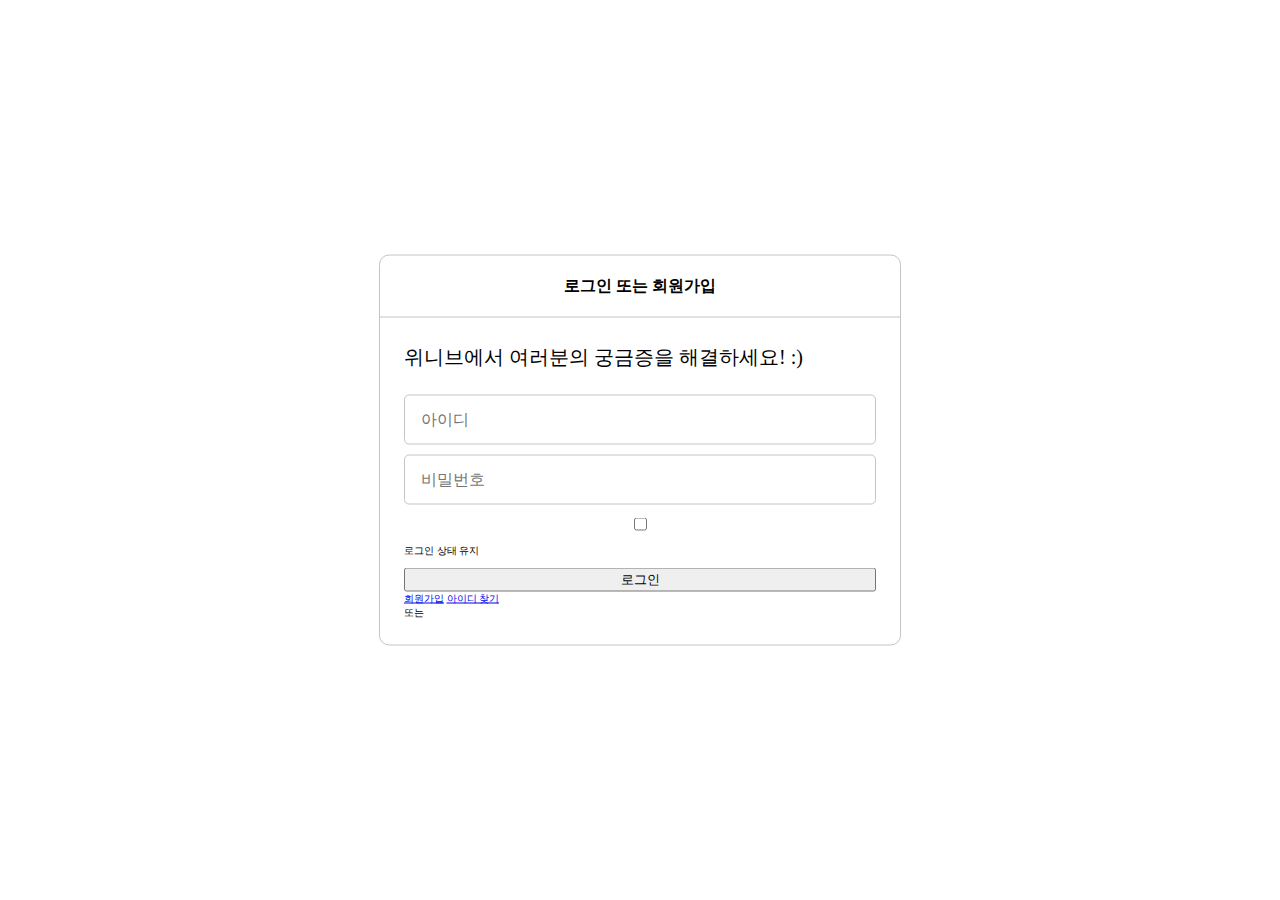
<file: html-css_login-form/index.html>
<!DOCTYPE html>
<html lang="ko">
    <head>
        <meta charset="UTF-8" />
        <meta http-equiv="X-UA-Compatible" content="IE=edge" />
        <meta name="viewport" content="width=device-width, initial-scale=1.0" />
        <title>Welcome! - Login</title>
        <link rel="stylesheet" href="./css/style.css" />
    </head>
    <body>
        <article class="log-in-modal">
            <header class="log-in-header"><h1>로그인 또는 회원가입</h1></header>
            <div class="log-in-content">
                <p class="log-in-content-greeting">위니브에서 여러분의 궁금증을 해결하세요! :)</p>
                <form class="log-in-form">
                    <input type="text" placeholder="아이디" required class="log-in-content-id"/>
                    <input type="password" placeholder="비밀번호" required class="log-in-content-pw"/>
                    <input type="checkbox" id="checkInp" class=""/>
                    <label for="checkInp" class="">로그인 상태 유지</label>
                    <button type="submit">로그인</button>
                </form>
                <div>
                    <a href="#" class="join">회원가입</a>
                    <a href="#" class="find-id">아이디 찾기</a>
                </div>
                <p>또는</p>
                <a href="" class="social-login login-gogle"></a>
                <a href="" class="social-login login-facebook"></a>
                <a href="" class="social-login login-naver"></a>
                <a href="" class="social-login login-kakao"></a>
            </div>
        </article>
    </body>
</html>
</file>
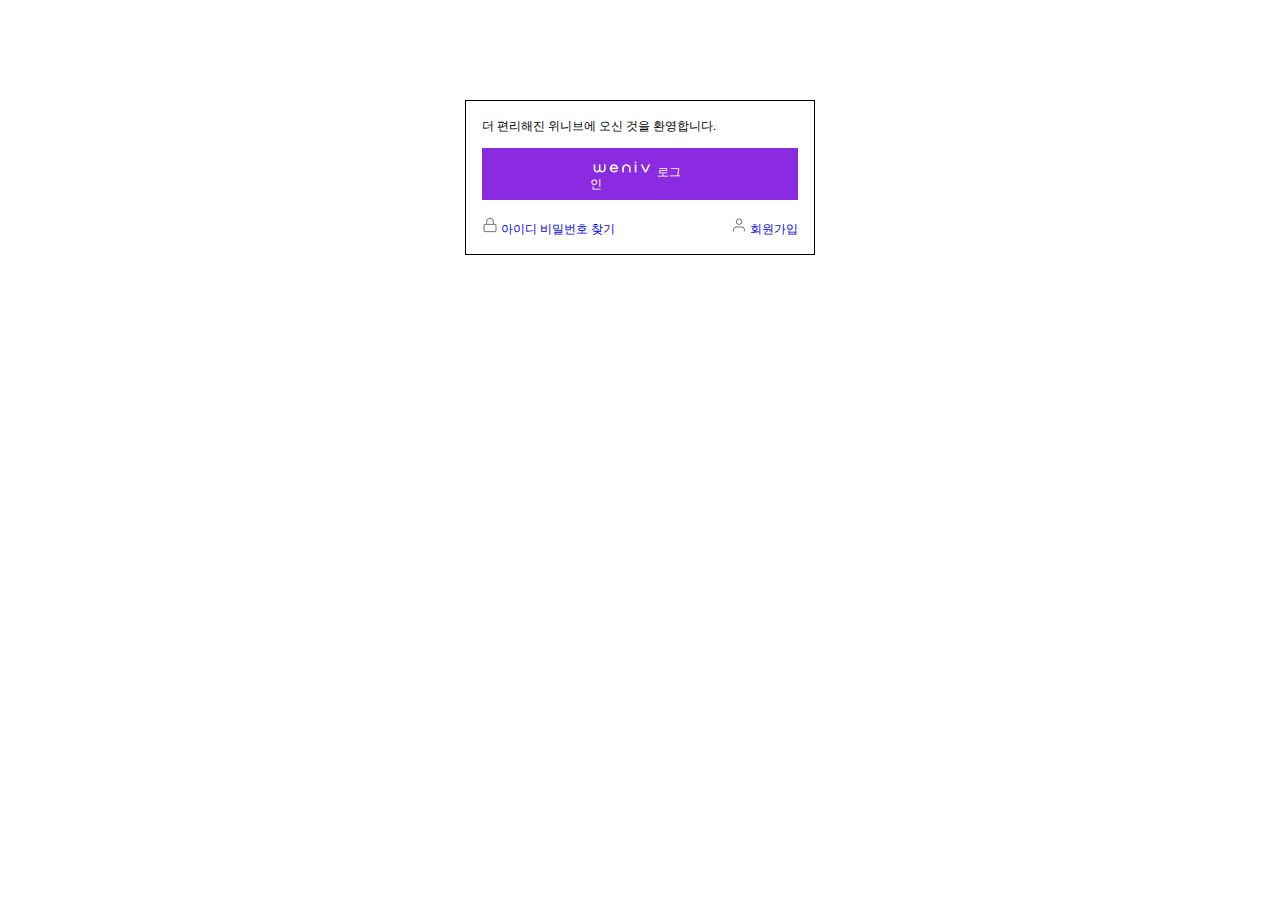
<file: html-css_login/index.html>
<!DOCTYPE html>
<html lang="en">
<head>
    <meta charset="UTF-8">
    <meta http-equiv="X-UA-Compatible" content="IE=edge">
    <meta name="viewport" content="width=device-width, initial-scale=1.0">
    <title>Document</title>
    <link rel="stylesheet" href="./reset.css">
    <link rel="stylesheet" href="./style.css">
</head>
<body>
    <article>
        <h1 class="greeting">더 편리해진 위니브에 오신 것을 환영합니다.</h1>
        <a class="login" href="#">
            <img src="./img/weniv-logo.png" alt="">
            로그인
        </a>
        <div class="line-wrap">
            <a href="#" class="id-link">
                <img src="./img/icon-lock.png" alt="">
                아이디
            </a>
            <a href="#" class="password-link">비밀번호 찾기</a>
            <a href="#" class="join-link clearFix">
                <img src="./img/icon-user.png" alt="">
                회원가입
            </a>
        </div>
    </article>
</body>
</html>
</file>
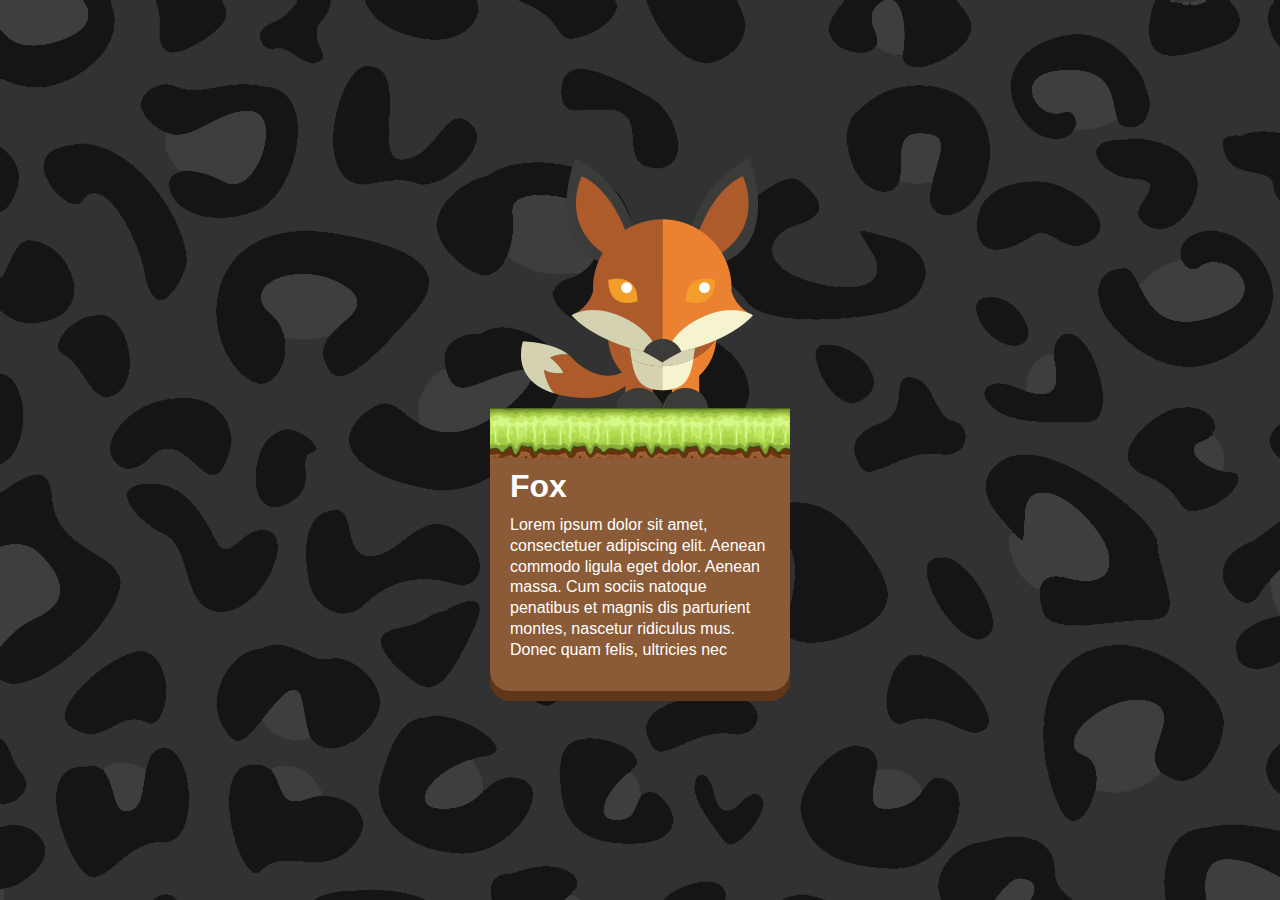
<file: css-class/animals_css_class/index.html>
<!DOCTYPE html>
<html>
   <head>
      <meta charset="UTF-8">
      <title>Forest Zoo</title>
      <link rel="stylesheet" href="style.css">
   </head>
   <body>
      <article class="fox-wrap">
         <img class="fox-img" src="images/animal07.png" alt="여우 일러스트">
         <div class="fox-text">
            <h1 class="fox-text-title">Fox</h1>
            <p class="fox-text-paragraph">Lorem ipsum dolor sit amet, consectetuer adipiscing elit. Aenean commodo ligula eget dolor. Aenean massa. Cum sociis natoque penatibus et magnis dis parturient montes, nascetur ridiculus mus. Donec quam felis, ultricies nec</p>
         </div>
      </article>
	</body>
</html>
</file>
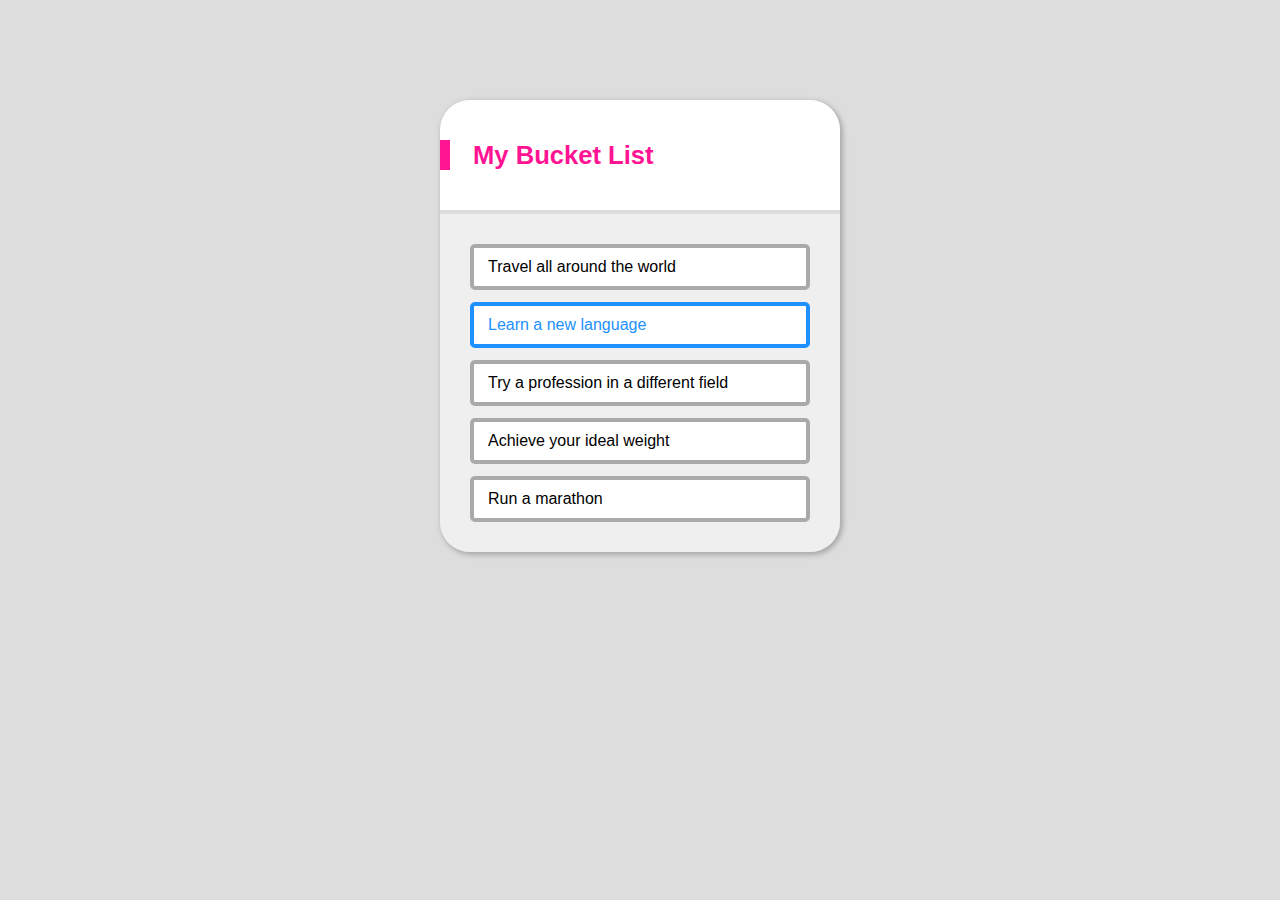
<file: css-class/bucketlist_css_class/index.html>
<!DOCTYPE html>
<html>
    <head>
        <title>My Bucket Lists</title>
        <link rel="stylesheet" href="style.css">
    </head>
    <body>
      <section class="wrapper">
        <header class="bucket-contents-title">
			<h1 class="bucket-contents-title-text">My Bucket List</h1>
		</header>
		<div class="bucket-contents-list">
			<ul>
				<li class="bucket-content-list-todo">
					<span>Travel all around the world</span>
				</li>
				<li class="bucket-content-list-todo activated-todo">
					<span>Learn a new language</span>
					<!-- <img src="./images/check.png" alt=""> ??? -->
				</li>
				<li class="bucket-content-list-todo">
					<span>Try a profession in a different field</span>
				</li>
				<li class="bucket-content-list-todo">
					<span>Achieve your ideal weight</span>
				</li>
				<li class="bucket-content-list-todo">
					<span>Run a marathon</span>
				</li>
			</ul>
		</div>
      </section>
    </body>
</html>
</file>
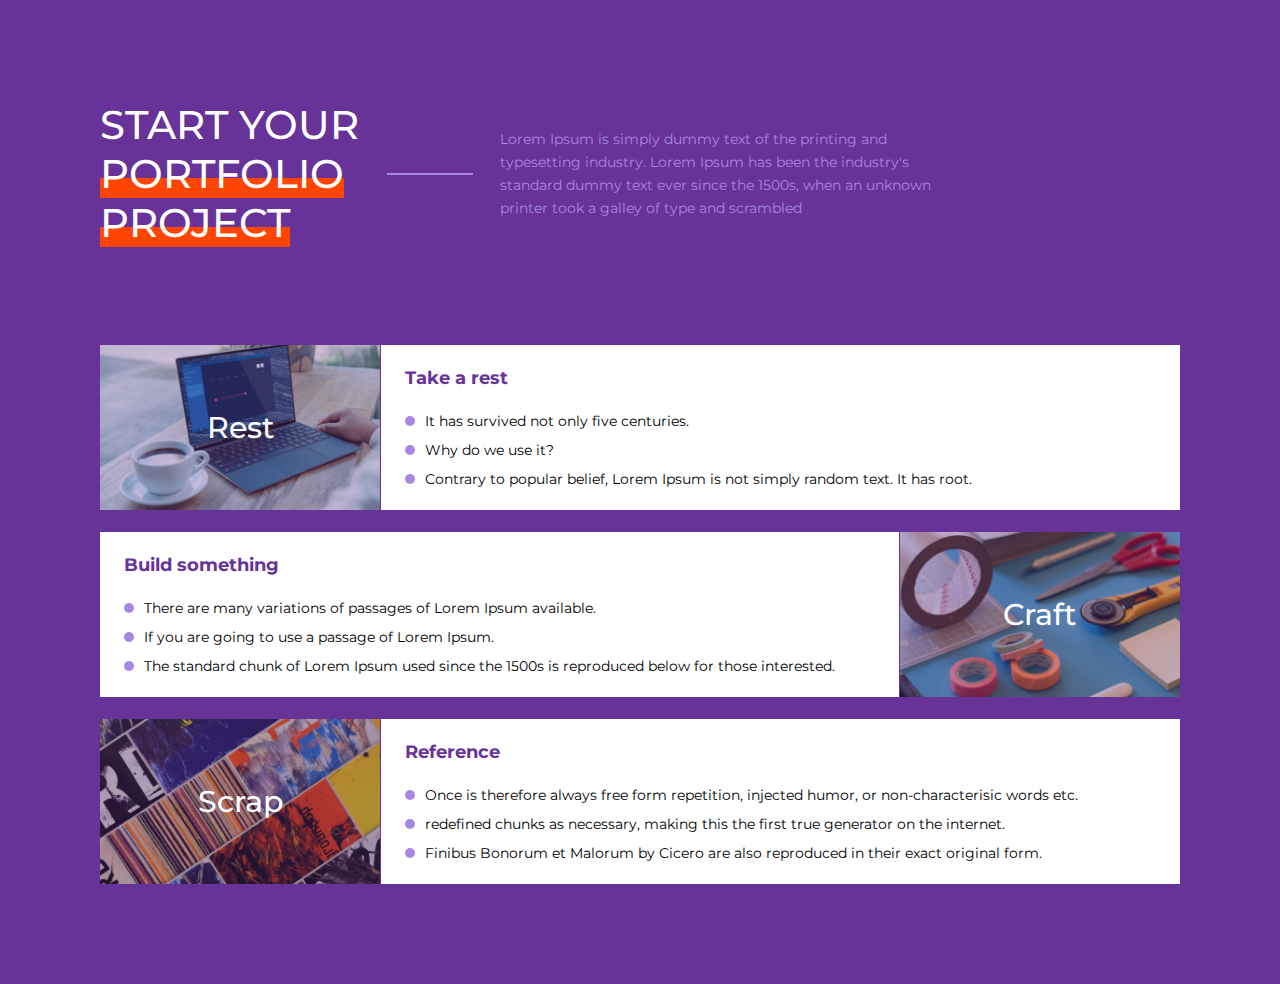
<file: css-class/zigzag_css_class/index.html>
<!DOCTYPE html>
<html>
	<head>
		<link rel="preconnect" href="https://fonts.googleapis.com">
		<link rel="preconnect" href="https://fonts.gstatic.com" crossorigin>
		<link href="https://fonts.googleapis.com/css2?family=Montserrat:wght@500;700&display=swap" rel="stylesheet">		
		<link rel="stylesheet" href="style.css">
	</head>
	<body>
		<div class="wrapper">
			<header class="portfolio-header">
				<h1 class="portfolio-header-title">
					START YOUR
					<span class="highlight">PORTFOLIO</span>
					<span class="highlight">PROJECT</span>
				</h1>
				<p class="portfolio-header-sub">Lorem Ipsum is simply dummy text of the printing and typesetting industry. Lorem Ipsum has been the industry's standard dummy text ever since the 1500s, when an unknown printer took a galley of type and scrambled</p>
			</header>
			<section class="portfolio-con">
				<div class="portfolio-con-box">
					<div class="portfolio-con-head">
						<img class="portfolio-con-head-img" src="./images/photo01.png" alt="">
						<h2 class="portfolio-con-head-text">Rest</h2>
					</div>
					<div class="portfolio-con-list">
						<h3 class="portfolio-con-list-title">Take a rest</h3>
						<ul class="portfolio-con-list-ul">
							<li>It has survived not only five centuries.</li>
							<li>Why do we use it?</li>
							<li>Contrary to popular belief, Lorem Ipsum is not simply random text. It has root.</li>
						</ul>
					</div>
				</div>
				<div class="portfolio-con-box">
					<div class="portfolio-con-head">
						<img class="portfolio-con-head-img" src="./images/photo02.png" alt="">
						<h2 class="portfolio-con-head-text">Craft</h2>
					</div>
					<div class="portfolio-con-list">
						<h3 class="portfolio-con-list-title">Build something</h3>
						<ul class="portfolio-con-list-ul">
							<li>There are many variations of passages of Lorem Ipsum available.</li>
							<li>If you are going to use a passage of Lorem Ipsum.</li>
							<li>The standard chunk of Lorem Ipsum used since the 1500s is reproduced below for those interested.</li>
						</ul>
					</div>
				</div>
				<div class="portfolio-con-box">
					<div class="portfolio-con-head">
						<img class="portfolio-con-head-img" src="./images/photo03.png" alt="">
						<h2 class="portfolio-con-head-text">Scrap</h2>
					</div>
					<div class="portfolio-con-list">
						<h3 class="portfolio-con-list-title">Reference</h3>
						<ul class="portfolio-con-list-ul">
							<li>Once is therefore always free form repetition, injected humor, or non-characterisic words etc.</li>
							<li>redefined chunks as necessary, making this the first true generator on the internet.
							</li>
							<li>Finibus Bonorum et Malorum by Cicero are also reproduced in their exact original form.</li>
						</ul>
					</div>
				</div>
			</section>
		</div>
	</body>
</html>
</file>
<file: html-css_login-form/css/style.css>
@import url(//spoqa.github.io/spoqa-han-sans/css/SpoqaHanSansNeo.css);

h1, p{
    margin: 0;
    padding: 0;
}
h1{
    font-size: inherit;
    font-family: inherit;
}
:root{
    font-family: 'Spoqa Han Sans Neo, sans-serif';
    font-size: 62.5%;
    font-weight: 500;
}
.log-in-modal {
    width: 520px;
    position: absolute;
    left: 50%;
    top: 50%;
    transform: translate(-50%, -50%);
    background-color: #fff;
    border: 1px solid #c4c4c4;
    border-radius: 10px;
}
.log-in-header{
    padding: 20px 0;
    text-align: center;
    font-size: 1.6rem;
    border-bottom: 1px solid #c4c4c4;
}
.log-in-content{
    padding: 26px 24px 25px 24px;
}
.log-in-content-greeting{
    font-size: 2rem;
    margin-bottom: 24px;
}
.log-in-form{
    display: flex;
    flex-direction: column;
    gap:10px;
}
.log-in-form input{
    padding: 15px 16px;
    font-size: 1.6rem;
    border: 1px solid #C4C4C4;
    border-radius: 5px;
}
</file>
<file: html-css_login/style.css>
@import url(//spoqa.github.io/spoqa-han-sans/css/SpoqaHanSansNeo.css);

:root{
    font-size:62.5%;
    font-family: 'Spoqa Han Sans Neo', 'sans-serif';
}
article{
    margin: 100px auto;
    width: 350px;
    padding: 19px 16px;
    box-sizing: border-box;
    border: 1px solid black;
    font-size: 1.2rem;
}
.greeting{
    margin-bottom: 16px;
}
.login{
    display: inline-block;
    padding: 10px 108px;
    margin-bottom: 17px;
    color: #fff;
    background-color: blueviolet;
}
.join-link{
    float: right;
}
</file>
<file: css-class/animals_css_class/style.css>
h1, p{
    margin: 0;
}
img{
    vertical-align: top;
}
body{
    background-image: url(./images/bg.png);
    font-family: sans-serif;
    padding-top: 100px;
}
.fox-wrap{
    width:350px;
    margin: 0 auto;
    padding: 0 25px;
    box-sizing: border-box;
}
.fox-text{
    background-color:rgb(139, 90, 54);
    width:300px;
    padding: 60px 20px 30px 20px;
    box-sizing: border-box;
    color:white;
    border-radius: 0 0 20px 20px;
    box-shadow: 0px 10px rgb(96, 55, 24);
    background-image: url(./images/green.png);
    background-repeat: no-repeat;
    background-position: top;
}
.fox-text-title{
    font-size: 2em;
}
.fox-text-paragraph{
    margin-top: 10px;
    line-height: 1.3em;
}
</file>
<file: css-class/bucketlist_css_class/style.css>
body{
    font-family: Arial, Helvetica, sans-serif;
    background-color: #ddd;
}
p, h1, ul{
    margin: 0;
    padding: 0;
}
li{
    list-style: none;
}
.wrapper{
    width:400px;
    margin: 100px auto;
    border-radius: 30px;
    overflow: hidden;
    box-shadow: 2px 2px 5px 1px #aaa;
}
.bucket-contents-title{
    padding: 40px 0;
    box-sizing: border-box; 
    border-bottom: 4px solid #ddd;
    /* border-radius: 30px 30px 0 0; */
    background-color: #fff;
}
.bucket-contents-title-text{
    border-left: 10px solid #ff1493;
    padding: 0 23px;
    box-sizing: border-box; 
    line-height: 30px;
    font-size: /*26px*/ 1.6rem;
    color:#ff1493;
}
.bucket-contents-list{
    background-color: #efefef;
    padding: 30px;
    box-sizing: border-box; 
    /* border-radius: 0 0 30px 30px; */
}
.bucket-content-list-todo{
    padding: 10px 14px;
    box-sizing: border-box;
    font-size: /*16px*/ 1rem;
    border: 4px solid #aaa;
    border-radius: 5px;
    margin-bottom: 12px;
    background-color: #fff;
}
.bucket-content-list-todo:last-child{
    margin-bottom: 0;
}
.bucket-content-list-todo.activated-todo{
    color: #1e91ff;
    border: 4px solid #1e91ff;
}
</file>
<file: css-class/zigzag_css_class/style.css>
:root {
    font-family: 'Montserrat', sans-serif;
	/*
	font-weight: 500;
	font-weight: 700;
	*/
}
ul, li{
	list-style: none;
}
h1, h2, h3, ul, li, p{
	margin: 0;
	padding: 0;
}
body{
	background-color: #673399;
}
/* layout */
.wrapper{
	width: 1080px;
	margin: 100px auto;
}

/* header */
.portfolio-header{
	display: flex;
}
.portfolio-header-title{
	font-size: 40px;
	font-weight: 500;
	color:#fff;
}
.highlight{
	position: relative;
}
.highlight::after{
	content: '';
	display: block;
	position: absolute;
	width: 100%;
	height: 20px;
	bottom: 0;
	z-index: -1;
	background-color: orangered;
}
.portfolio-header-sub{
	padding-right: 240px;
	display: flex;
	align-items: center;
	max-width: 580px; 
	font-size: 14px;
	line-height: 23px;
	color: #a887e1;
}
.portfolio-header-sub::before{
	content: '';
	width: 300px;
	height: 2px;
	margin:27px;
	background-color: #a887e1;
}

/* contents */
.portfolio-con{
	margin-top: 98px;
}
.portfolio-con-box{
	display: flex;
	margin-bottom: 22px;
}
.portfolio-con-box:nth-child(2n){
	flex-direction: row-reverse;
	justify-content: space-between;
}
.portfolio-con-head{
	display: flex;
	position:relative;
	justify-content: center;
	align-items: center;
	width:26%;
	overflow: hidden;
}
.portfolio-con-head-img,.portfolio-con-head-text{
	position:absolute;
}
.portfolio-con-head-img{
	opacity: 0.7;
	width: 280px;
}
.portfolio-con-head-text{
	font-size: 30px;
	line-height: 1;
	color:#fff;
	font-weight: 500;
}
.portfolio-con-list{
	width:74%;
	padding: 24px;
	box-sizing: border-box;
	background-color: #fff;
}
.portfolio-con-list-title{
	margin-bottom: 27px;
	color:#673399;
	font-size: 18px;
	line-height: 1;
}
.portfolio-con-list-ul{
	font-size: 14px;
}
.portfolio-con-list-ul li{
	margin-bottom: 15px;
	line-height: 1;
}
.portfolio-con-list-ul li:last-child{
	margin-bottom: 0;
}
.portfolio-con-list-ul li::before{
	content: '';
	display: inline-block;
	width: 10px;
	height: 10px;
	border-radius: 50%;
	margin-right: 10px;
	background-color: #a887e1;
}
</file>
